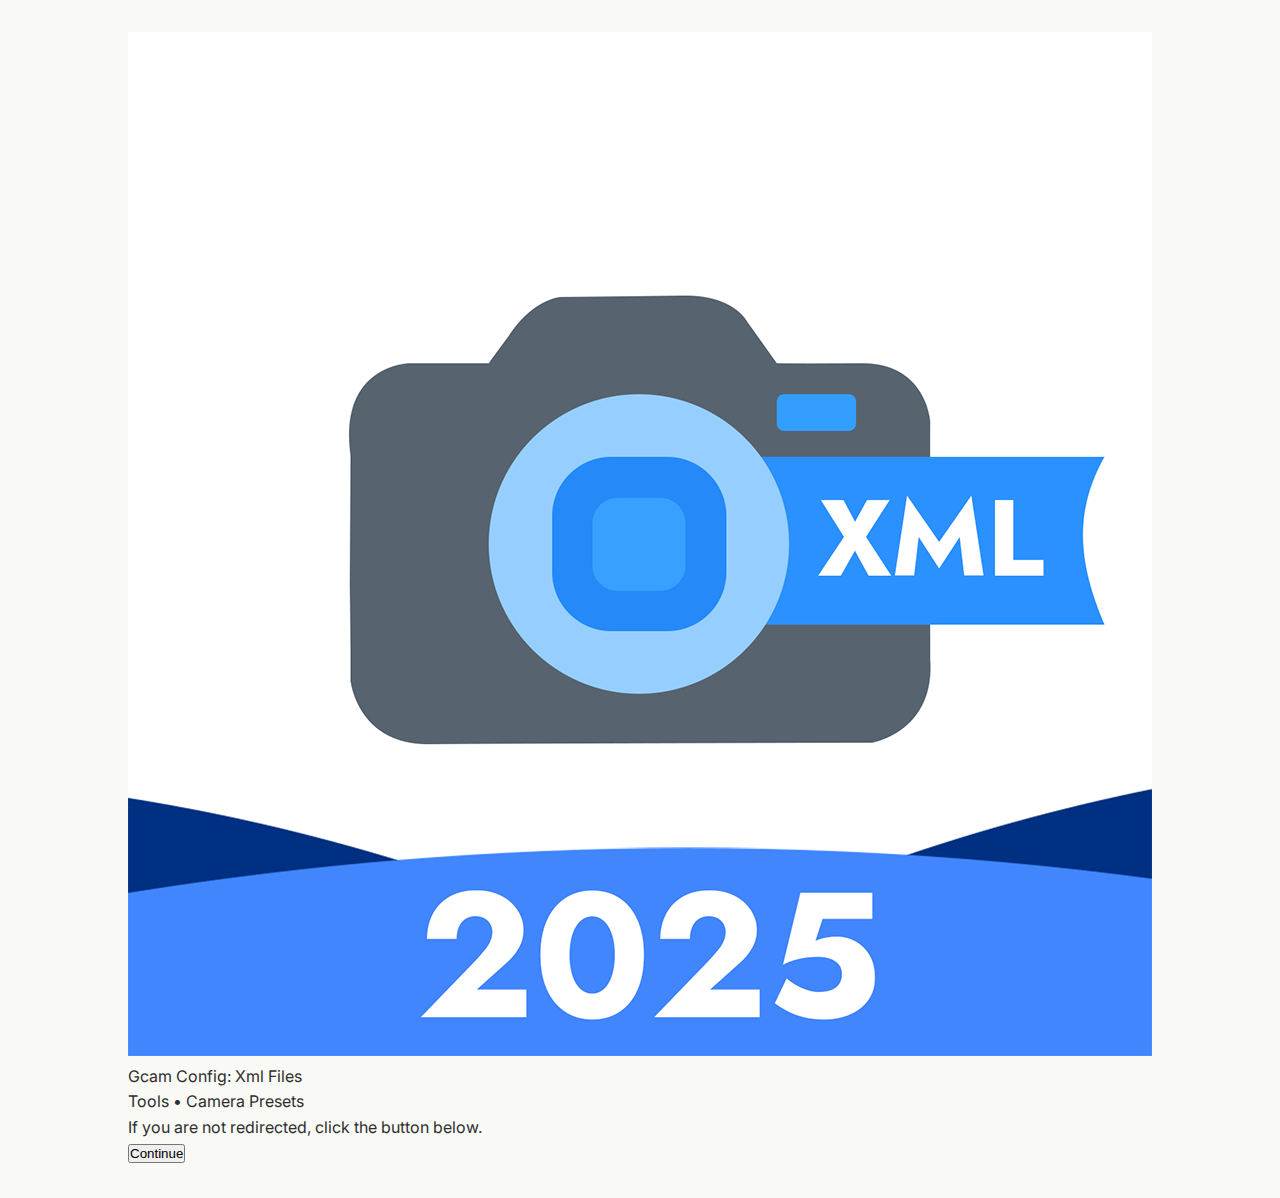
<file: gcam/index.html>
<!DOCTYPE html>
<html lang="en">
<head>
    <meta charset="UTF-8">
    <meta name="viewport" content="width=device-width, initial-scale=1.0">
    <title>Redirecting to ThinkInk</title>
    <link rel="preconnect" href="https://fonts.googleapis.com">
    <link rel="preconnect" href="https://fonts.gstatic.com" crossorigin>
    <link href="https://fonts.googleapis.com/css2?family=Inter:wght@400;700&display=swap" rel="stylesheet">
    <link rel="stylesheet" href="../assets/style.css">
</head>
<body>
    <div id="redirect-overlay" class="overlay">
        <div class="dialog">
            <div class="app-info">
                <div class="image-container">
                    <img src="../assets/images/gcamconfig.png" alt="Gcam Config App Icon">
                </div>
                <div class="text-info">
                    <div class="app-name">Gcam Config: Xml Files</div>
                    <div class="app-category">Tools • Camera Presets</div>
                </div>
            </div>
            <div class="progress-bar-container">
                <div class="progress-bar"></div>
            </div>
            <div class="manual-redirect-text">
                If you are not redirected, click the button below.
            </div>
            <button id="manual-redirect-btn" class="redirect-button">
                Continue
            </button>
        </div>
    </div>
    <script src="../assets/redirect.js"></script>
</body>
</html>
</file>
<file: assets/style.css>
/* 1. Global Reset & Variables */
:root {
    --surface-color: #F9F9F5;
    --text-color: #2E2E2E;
    --button-color: #c1f806;
}

*,
*::before,
*::after {
    box-sizing: border-box;
    margin: 0;
    padding: 0;
}

/* 2. Body & Typography */
body {
    font-family: 'Inter', sans-serif;
    background-color: var(--surface-color);
    color: var(--text-color);
    display: grid;
    place-items: center;
    min-height: 100vh;
    padding: 2rem;
    line-height: 1.6;
}

h1 {
    font-size: 1.5rem; /* 24px */
    font-weight: 700;
}

sup {
    font-size: 0.75rem;
    top: -0.8em;
}

.tagline {
    font-size: clamp(2.5rem, 6vw, 4rem); /* Responsive font size */
    font-weight: 700;
    line-height: 1.1;
    margin-block: 1.5rem;
}

.description {
    font-size: 1rem; /* 16px */
    max-width: 480px;
    opacity: 0.9;
}

/* 3. Layout & Main Content */
.container {
    display: flex;
    flex-direction: column;
    align-items: flex-start;
    gap: 1.20rem; /* 20px */
}

.logo {
    display: flex;
    align-items: center;
    gap: 0.75rem; /* 12px */
}

.logo-img {
    width: 35px;
    height: 35px;
}

/* 4. Components: Button & Social Links */
.cta-button {
    display: inline-block;
    background-color: var(--button-color);
    color: var(--text-color);
    text-decoration: none;
    font-weight: 700;
    font-size: 1rem;
    padding: 0.875rem 1.75rem; /* 14px 28px */
    border-radius: 6px;
    margin-top: 1rem;
    transition: transform 0.2s ease-in-out, box-shadow 0.2s ease-in-out;
}

.cta-button:hover {
    transform: translateY(-2px);
    box-shadow: 0 4px 12px rgba(0, 0, 0, 0.1);
}

.social-links {
    display: flex;
    align-items: center;
    flex-wrap: wrap;
    gap: 1.5rem; /* 24px */
    margin-top: 1rem;
}

.social-links a {
    color: var(--text-color);
    display: inline-block;
    transition: opacity 0.2s ease-in-out, transform 0.2s ease-in-out;
}

.social-links a:hover {
    opacity: 0.7;
    transform: translateY(-2px);
}

.social-links svg {
    width: 24px;
    height: 24px;
}

/* 5. Responsive Design */
@media (min-width: 768px) {
    body {
        text-align: left;
    }

    .tagline {
        margin-block: 0rem;
    }
    
    .container {
        gap: 1.5rem; /* 24px */
    }
}
</file>
